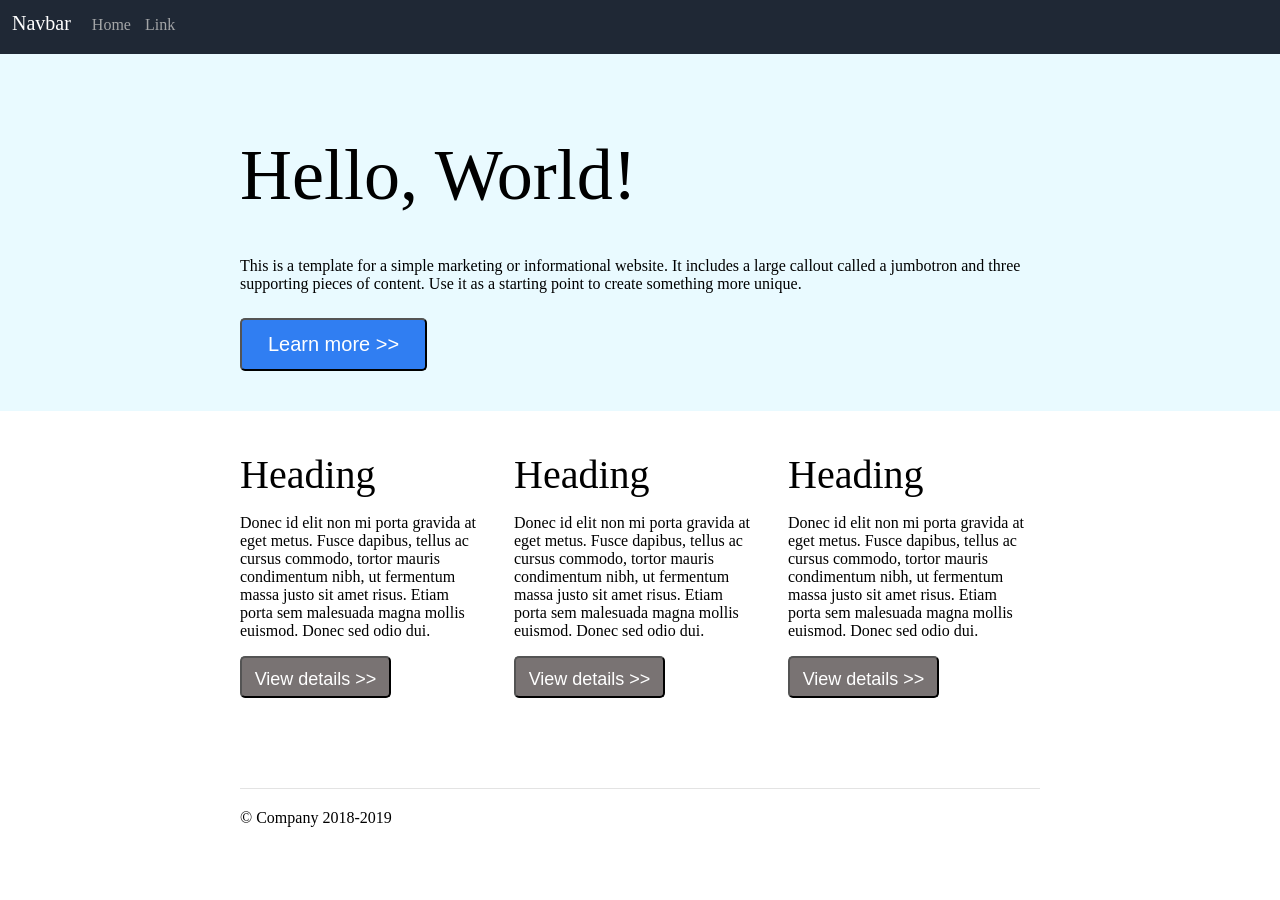
<file: homeworks/week6/hw1/index.html>
<!DOCTYPE html>
<html>
<head>
	<meta charset="UTF-8">
	<title>Dav's FE101_hw1</title>
	<link rel="stylesheet" href="./index.css">
</head>
<body>
	<div class="head">
		<div class="head__nav">
			Navbar
		</div>
		<div class="head__item">
				<div class="home">Home</div>
				<div class="link">Link</div>
		</div>
	</div>
	<div class="content">
		<div class="content1">
			<div class="content1__1">
				<div class="hello">Hello, World!</div>
				<p>This is a template for a simple marketing or informational website. It includes a large callout called a jumbotron and three supporting pieces of content. Use it as a starting point to create something more unique.
				</p>
				<button class="button">Learn more >></button>
			</div>
		</div>
		<div class="conten2">
			<div class="p1">
				<div class="heading">Heading</div>
				<p>Donec id elit non mi porta gravida at eget metus. Fusce dapibus, tellus ac cursus commodo, tortor mauris condimentum nibh, ut fermentum massa justo sit amet risus. Etiam porta sem malesuada magna mollis euismod. Donec sed odio dui.
				</p>
				<button class="p1__button">View details >></button>
			</div>
			<div class="p1">
				<div class="heading">Heading</div>
				<p>Donec id elit non mi porta gravida at eget metus. Fusce dapibus, tellus ac cursus commodo, tortor mauris condimentum nibh, ut fermentum massa justo sit amet risus. Etiam porta sem malesuada magna mollis euismod. Donec sed odio dui.
				</p>
				<button class="p1__button">View details >></button>
			</div>
			<div class="p1">
				<div class="heading">Heading</div>
				<p>Donec id elit non mi porta gravida at eget metus. Fusce dapibus, tellus ac cursus commodo, tortor mauris condimentum nibh, ut fermentum massa justo sit amet risus. Etiam porta sem malesuada magna mollis euismod. Donec sed odio dui.
				</p>
				<button class="p1__button">View details >></button>
			</div>
		</div>
	</div>
	<div class="footer">
		<div id="mark">© Company 2018-2019</div>
	</div>
</body>
</html>
</file>
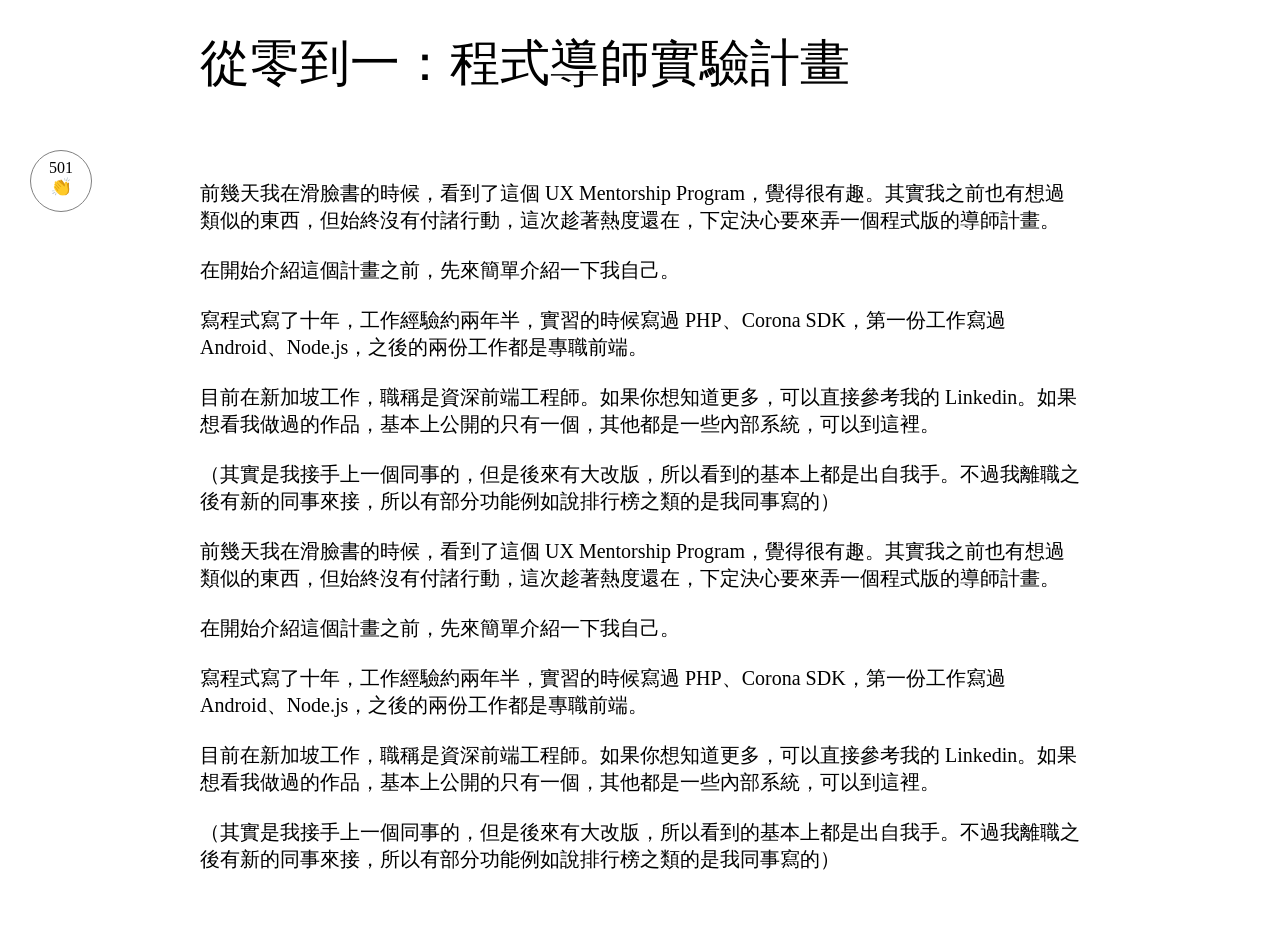
<file: homeworks/week6/hw2/index.html>
<!DOCTYPE html>
<html>
<head>
	<meta charset="UTF-8">
	<title>Dav's week6_hw2</title>
	<link rel="stylesheet" href="hw2.css">
</head>
<body>	
	<div class="head">
		從零到一：程式導師實驗計畫
	</div>
	<div class="content">
		<p>前幾天我在滑臉書的時候，看到了這個 UX Mentorship Program，覺得很有趣。其實我之前也有想過類似的東西，但始終沒有付諸行動，這次趁著熱度還在，下定決心要來弄一個程式版的導師計畫。

			在開始介紹這個計畫之前，先來簡單介紹一下我自己。

			寫程式寫了十年，工作經驗約兩年半，實習的時候寫過 PHP、Corona SDK，第一份工作寫過 Android、Node.js，之後的兩份工作都是專職前端。

			目前在新加坡工作，職稱是資深前端工程師。如果你想知道更多，可以直接參考我的 Linkedin。如果想看我做過的作品，基本上公開的只有一個，其他都是一些內部系統，可以到這裡。

		 	（其實是我接手上一個同事的，但是後來有大改版，所以看到的基本上都是出自我手。不過我離職之後有新的同事來接，所以有部分功能例如說排行榜之類的是我同事寫的）

			前幾天我在滑臉書的時候，看到了這個 UX Mentorship Program，覺得很有趣。其實我之前也有想過類似的東西，但始終沒有付諸行動，這次趁著熱度還在，下定決心要來弄一個程式版的導師計畫。

			在開始介紹這個計畫之前，先來簡單介紹一下我自己。

			寫程式寫了十年，工作經驗約兩年半，實習的時候寫過 PHP、Corona SDK，第一份工作寫過 Android、Node.js，之後的兩份工作都是專職前端。

			目前在新加坡工作，職稱是資深前端工程師。如果你想知道更多，可以直接參考我的 Linkedin。如果想看我做過的作品，基本上公開的只有一個，其他都是一些內部系統，可以到這裡。

			 （其實是我接手上一個同事的，但是後來有大改版，所以看到的基本上都是出自我手。不過我離職之後有新的同事來接，所以有部分功能例如說排行榜之類的是我同事寫的）
		</p>
	</div>
	<div class="clap">
		<div class="clap__number">501</div>
		<div class="clap__icon">👏</div>
	</div>
</body>
</html>
</file>
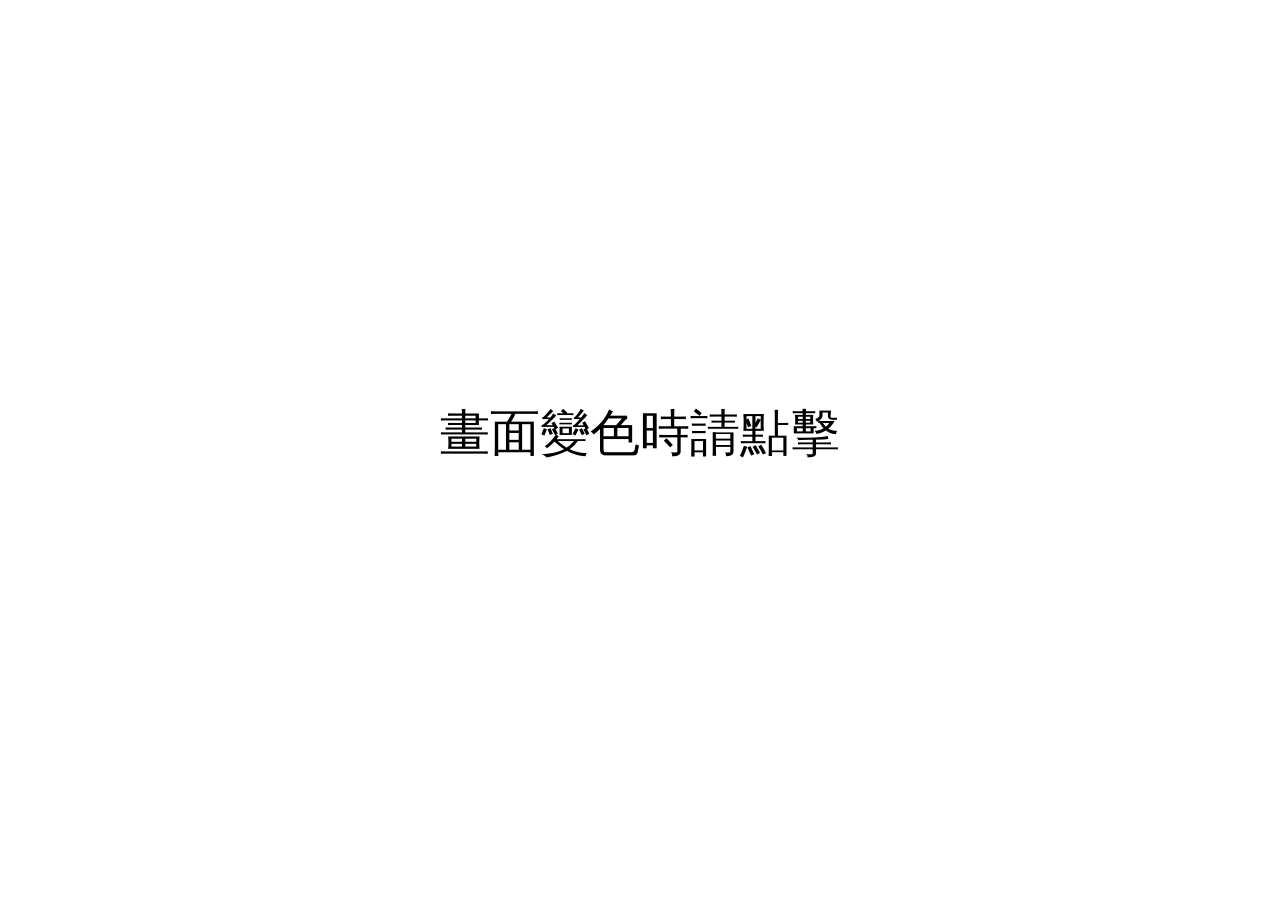
<file: homeworks/week7/hw1/index.html>
<!DOCTYPE html>
<html>
<head>
	<meta charset="UTF-8">
	<title>week7_hw1</title>
	<link rel="stylesheet" href="./hw1.css">
</head>
<body>
	<div class="inner">
		<div class="title">畫面變色時請點擊</div>
	</div>
	<script src="hw1.js"></script>
</body>
</html>
</file>
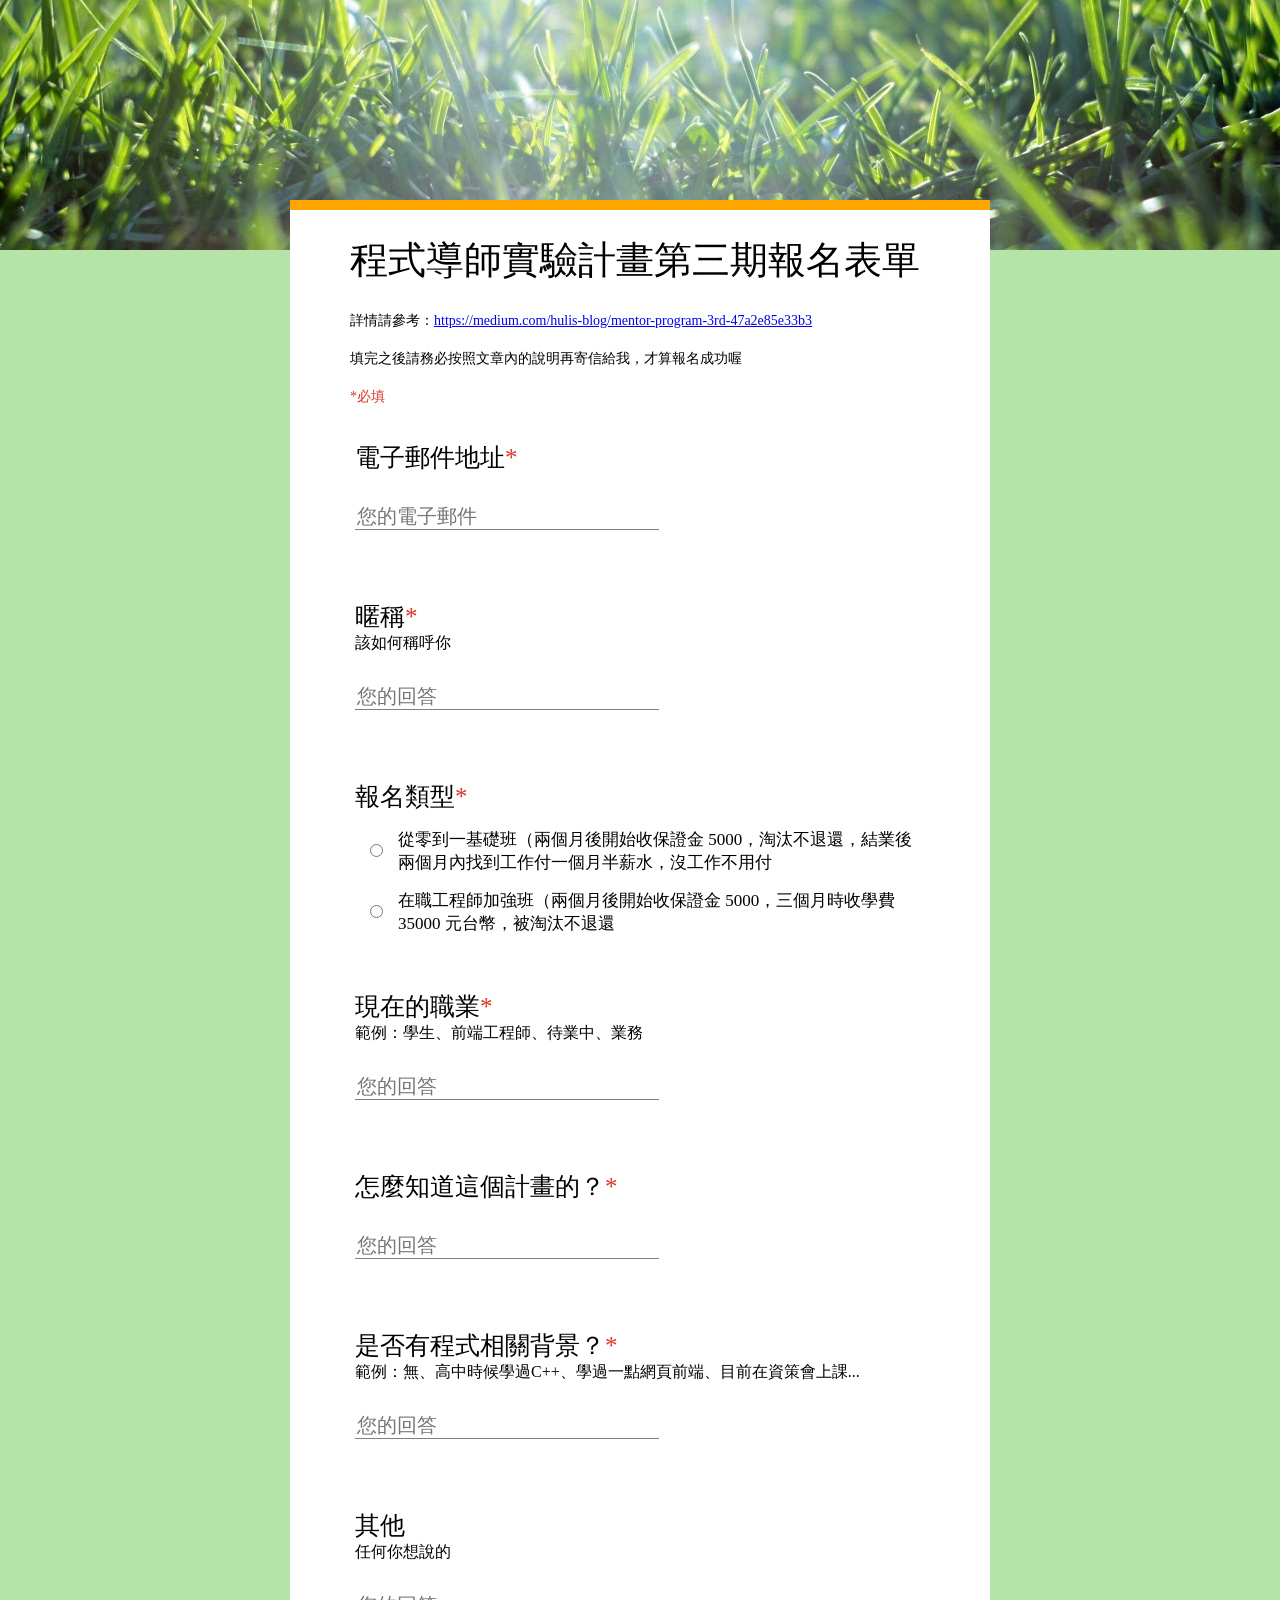
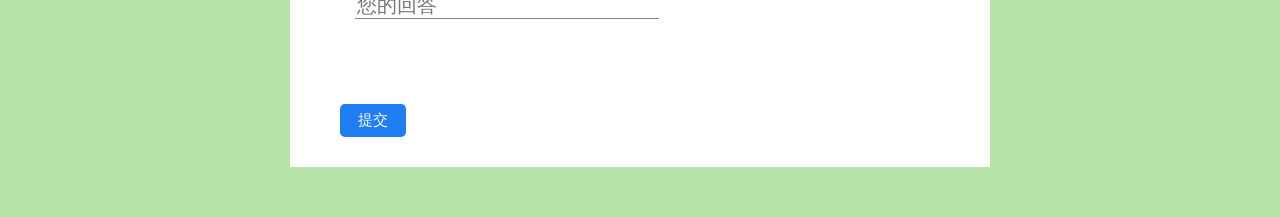
<file: homeworks/week7/hw2/index.html>
<!DOCTYPE html>
<html>
<head>
	<meta charset="UTF-8">
	<title>Week7-Hw2</title>
	<link rel="stylesheet" type="text/css" href="./hw2.css">
</head>
<body>
<div class='banner'></div>
<div id="form">
	<div id="content">
		<h1 class='content-title'>程式導師實驗計畫第三期報名表單</h1>
		<div id='intro'>詳情請參考：<a href="https://medium.com/hulis-blog/mentor-program-3rd-47a2e85e33b3" target="blank">https://medium.com/hulis-blog/mentor-program-3rd-47a2e85e33b3</a></div>
		<div id='intro2'>填完之後請務必按照文章內的說明再寄信給我，才算報名成功喔</div>
		<div id="must-filled">*必填</div>

		<div class="content-block">
			<div class="content-block-title">電子郵件地址<span class='red-star'>*</span></div>
			<input type="email" class="content-block-input" placeholder="您的電子郵件" name='0'>
			<div class="content-block-warning">這是必填問題</div>
		</div>
		<div class="content-block">
			<div class="content-block-title">暱稱<span class='red-star'>*</span></div>
			<div class="content-block-subtitle">該如何稱呼你</div>
			<input type="email" class="content-block-input" placeholder="您的回答" name='1'>
			<div class="content-block-warning">這是必填問題</div>
		</div>
		<div class="content-wrap-block">
			<div class="content-block-title">報名類型<span class='red-star'>*</span></div>
			<div class="content-block-wrap">
				<input type="radio" class="content-block-radio" name="op" id='op1'>
				<label for="op1" name='op-label'>
					從零到一基礎班（兩個月後開始收保證金 5000，淘汰不退還，結業後兩個月內找到工作付一個月半薪水，沒工作不用付
				</label>
			</div>
			<div class="content-block-wrap">
				<input type="radio" class="content-block-radio" name="op" id='op2'>
				<label for="op2" name='op-label'>
					在職工程師加強班（兩個月後開始收保證金 5000，三個月時收學費 35000 元台幣，被淘汰不退還
				</label>
			</div>
			<div class="content-block-wrap-warning">這是必填問題</div>
		</div>
		<div class="content-block">
			<div class="content-block-title">現在的職業<span class='red-star'>*</span></div>
			<div class="content-block-subtitle">
				範例：學生、前端工程師、待業中、業務
			</div>
			<input type="text" class="content-block-input" placeholder="您的回答" name='2'>
			<div class="content-block-warning">這是必填問題</div>
		</div>
		<div class="content-block">
			<div class="content-block-title">怎麼知道這個計畫的？<span class='red-star'>*</span></div>
			<input type="email" class="content-block-input" placeholder="您的回答" name='3'>
			<div class="content-block-warning">這是必填問題</div>
		</div>
		<div class="content-block">
			<div class="content-block-title">是否有程式相關背景？<span class='red-star'>*</span></div>
			<div class="content-block-subtitle">
				範例：無、高中時候學過C++、學過一點網頁前端、目前在資策會上課...
			</div>
			<input type="email" class="content-block-input" placeholder="您的回答" name='4'>
			<div class="content-block-warning">這是必填問題</div>
		</div>
		<div class="content-block">
			<div class="content-block-title">其他</div>
			<div class="content-block-subtitle">
				任何你想說的
			</div>
			<input type="email" class="content-block-input" placeholder="您的回答" name='5'>
		</div>
		<div class="content-btn">提交</div>
	</div>
</div>


<script type="text/javascript" src='hw2.js'></script>
</body>
</html>
</file>
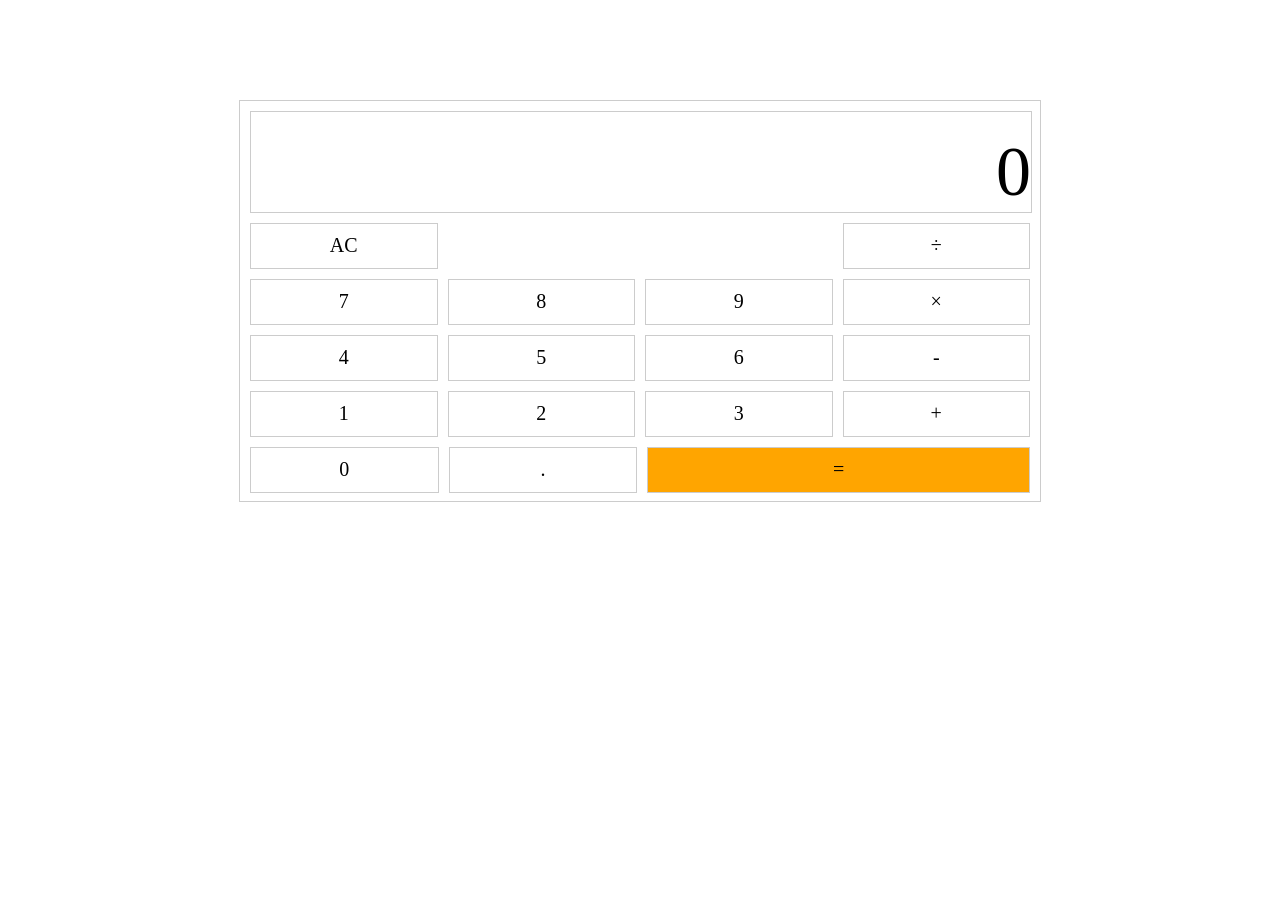
<file: homeworks/week7/hw3/index.html>
<!DOCTYPE html>
<html lang="en">
<head>
	<meta charset="UTF-8">
	<title>week7_hw3</title>
	<link rel="stylesheet" href="hw3.css">
</head>
<body>
	<div id='main' class='same-border'>
		<div id="body">
			<div id="header" class='same-border'>
				<div id="result">0</div>
			</div>
			<div id="wrap">
				<div class="row">
					<div class="btn">AC</div>
					<div class="btn"></div>
					<div class="btn"></div>
					<div class="btn">÷</div>
				</div>
				<div class="row">
					<div class="btn">7</div>
					<div class="btn">8</div>
					<div class="btn">9</div>
					<div class="btn">×</div>
				</div>
				<div class="row">
					<div class="btn">4</div>
					<div class="btn">5</div>
					<div class="btn">6</div>
					<div class="btn">-</div>
				</div>
				<div class="row">
					<div class="btn">1</div>
					<div class="btn">2</div>
					<div class="btn">3</div>
					<div class="btn">+</div>
				</div>
				<div class="row">
					<div class="btn">0</div>
					<div class="btn">.</div>
					<div class="btn">=</div>
				</div>
			</div>
		</div>
	</div>
	<script src='hw3.js'></script>
</body>
</html>
</file>
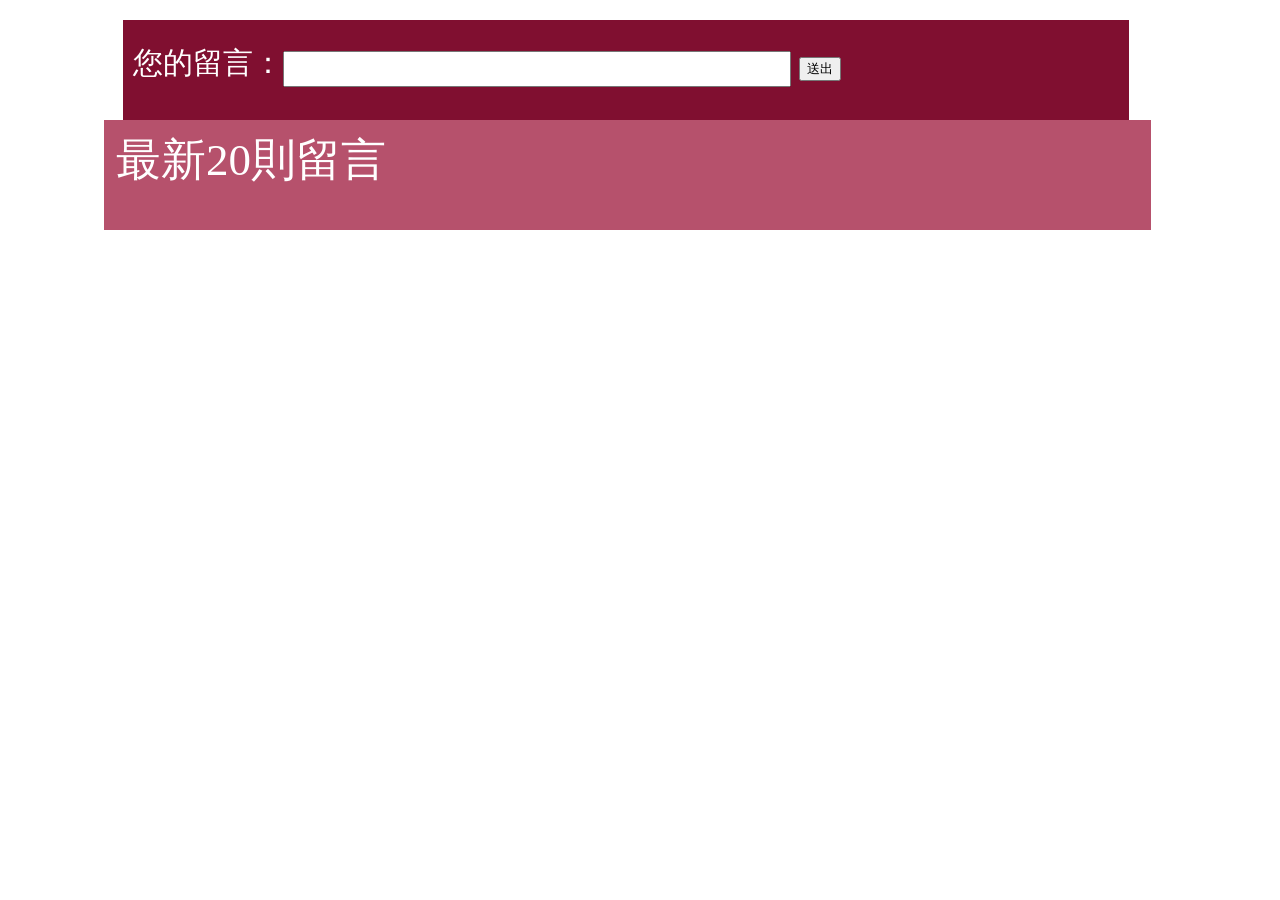
<file: homeworks/week8/hw2/index.html>
<!DOCTYPE html>
		<html lang="en">
		<head>
			<meta charset="UTF-8">
			<title>Week8_hw2</title>
			<link rel="stylesheet" href="week8_hw2.css">
		</head>
		<body>
			<div class="add__msg">
				您的留言：<input type="text" class='add__msg__input'>
				<button class='add__msg__btn'>送出</button>
			</div>
			<div class="review__msg">
				<div class="review__msg__title">最新20則留言</div>
				<ol class='review__msg__list'></ol>
			</div>
			<script src='week8_hw2.js'></script>
		</body>
		</html>
</file>
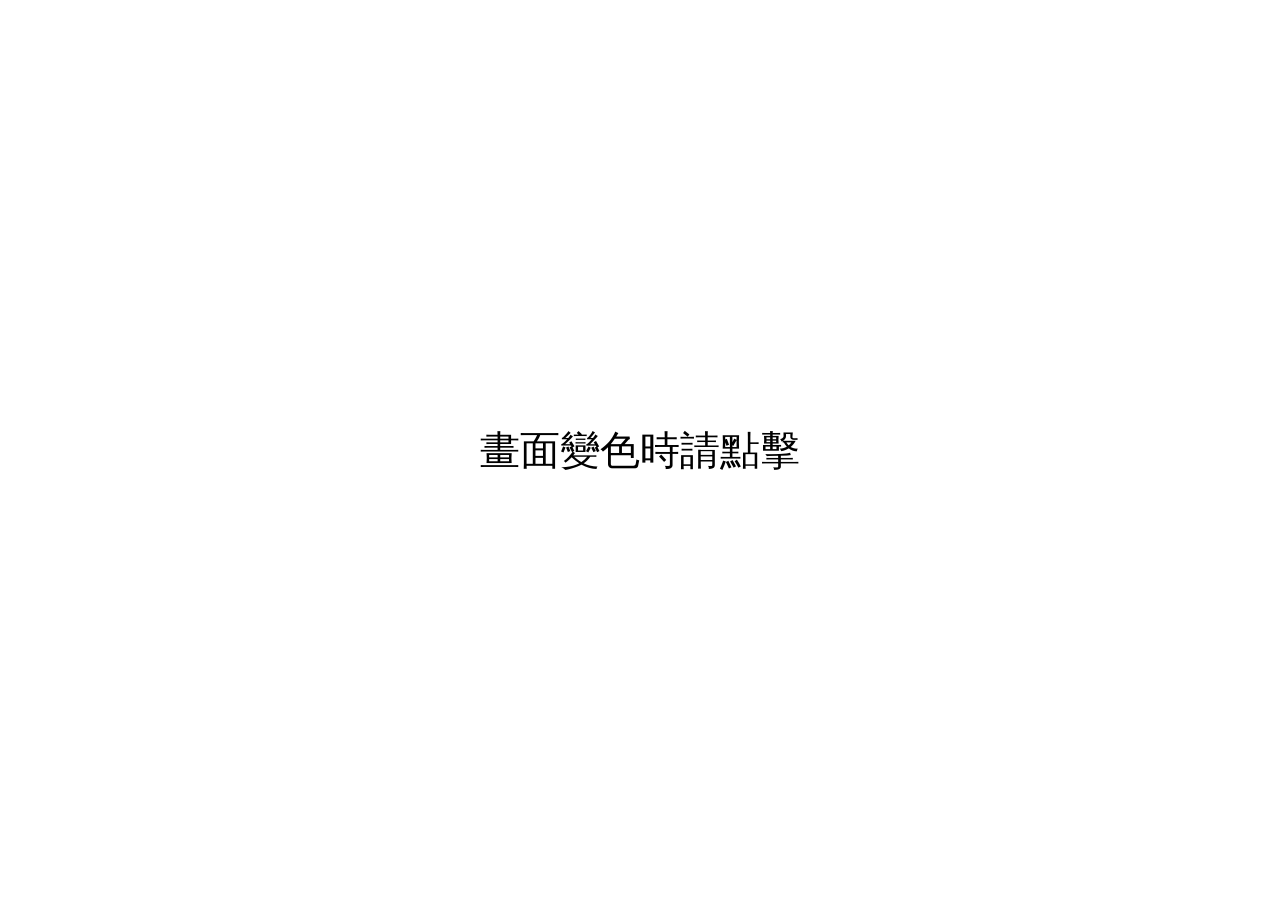
<file: examples/week7/hw1.html>
<!DOCTYPE html>
<html>
  <head>
  <meta charset="UTF-8">
  <style>
    body {
      margin: 0;
      padding: 0;
    }
    .text {
      font-size: 40px;
      height: 100vh;
      display: flex;
      align-items: center;
      justify-content: center;
      text-align: center;
      flex-direction: column;
    }
    .hide {
      display: none;
    }
  </style>
  </head>
  <body>
    <div class="text">畫面變色時請點擊
      <div><button class="hide">再玩一次</button></div>
    </div>
  </body>
  <script>
    let startTime = null
    let isOver = false
    let timer = null

    function startGame() {
      startTime = null
      isOver = false
      document.querySelector('body').style.background = "white"
      timer = setTimeout(() => {
        document.querySelector('body').style.background = "orange"
        startTime = new Date()
      }, Math.random() * 2000 + 1000) 
    }
    
    startGame()

    document.querySelector('button').addEventListener('click', function(e) {
      document.querySelector('button').classList.toggle('hide')
      startGame()
      e.stopPropagation()
    })

    document.addEventListener('click', function() {
      if (isOver) return
      if (!startTime) {
        clearTimeout(timer)
        alert('還沒變色喔，失敗！')
      } else {
        alert('你的成績：' + ((new Date() - startTime) / 1000).toFixed(2) + '秒')
      }
      isOver = true
      document.querySelector('button').classList.toggle('hide')
    })


  </script>
</html>
</file>
<file: homeworks/week6/hw1/index.css>
body {
	margin:0;
}
.head {
	background: #1f2835;
	height: 54px;
	margin:0 auto;
	position: fixed;
	top:0;
	left:0;
	width:100%;
	display:inline-block
}

.head *{
		display:inline-block;
}

.head__nav {
	font-size:20px;
	color:white;
	margin:12px;
}

.head__item *{
	color:#a3a5a7;
	margin: 5px;
}

.home:hover {
	color:white;
}

.link:hover {
	color:white;
}

.content1 {
	margin-top: 54px;
	background:#E9FAFF;
}
.content1__1 {
	margin: 0 auto;
	max-width: 800px;
	padding: 40px 20px;
}

.content1__1 > p{
	margin: 0;
}

.hello {
	font-size:72px;
	padding: 40px 0;
}

.button {
	margin-top:25px;
	width: 187px;
	height: 53px;
	padding:13px 20px;
	color:white;
	font-size: 20px;
	background: #307ef2;
	border-radius: 5px;
	box-sizing: border-box;
	transition: background-color 0.5s;
}

.button:hover {
	background-color: #0c479f;
}

.conten2{
	margin: 0 auto;
	max-width: 800px;
	padding:40px 20px;
}

.conten2 .p1{
	display: inline-block;
	max-width:245px;
	box-sizing:border-box
}

.conten2 div:nth-child(2){
	margin:0 25px;
}

.heading{
	font-size:40px;

}

.p1__button{
	width: 151px;
	height: 42px;
	color:white;
	font-size: 18px;
	line-height:42px;
	background: #797373;
	border-radius: 5px;
	box-sizing: border-box;
	padding:0 10px;
	transition: background-color 0.5s;
}

.p1__button:hover{
	background-color: #534e4e;
}

#mark{
	margin: 50px auto;
	max-width: 800px;
	border-top:0.5px solid #E3E3E3;
	padding-top: 20px;
}
</file>
<file: homeworks/week6/hw2/hw2.css>
body{
	margin: 0;
	max-width: 900px;
	margin: 0 auto;
}

.head{
	font-size:50px;
	margin: 20px 0;
	font-weight:300;
	padding:10px 10px
 }

.content{
	font-size: 20px;
	white-space: pre-line;
	padding:10px 10px;
}

.clap{
	position: absolute;
	left: 30px;
	top: 150px;
	border:1px solid grey;
	height: 60px;
	width: 60px;
	border-radius: 50%;
}
@media screen and (max-width: 1200px){
		.clap{
			display: none;
		}
}

.clap div{
	text-align:center;
}

.clap div:hover{
	cursor:pointer;
}

.clap__number{
	margin: 8px 0 0 0;
}
</file>
<file: homeworks/week7/hw1/hw1.css>
body {
	
	margin: 0;
}
.inner {
	position: absolute;
	height: 70px;
	width: 500px;
	margin-top: -50px;
	margin-left: -250px;
	top: 50%;
	left: 50%;
  box-sizing: border-box;
}

.title {
	text-align: center;
	font-size: 50px;
}

.again {
	position: relative;
	height: 20px;
	width: 70px;
	top: 50%;
	left:50%;
	margin-left: -35px;
	margin-top: -10px;
}

.BG-orange {
	background: orange;
}
</file>
<file: homeworks/week7/hw2/hw2.css>
body {
	margin: 0;
	background: rgb(182, 228, 168);
}

.banner {
	background-image: url(./hw2-img.jpg);
	background-position: center;
	height: 250px;
	max-width:100% ;
}

#form {
	position: relative;
	top: -50px;
	max-width: 700px;
	margin: 0 auto;
	border-top: 10px solid orange;
	
	background: white;
}

#content {
	max-width: 600px;
	margin: 0 auto;
}

.content-title {
	  font-weight: 400;
    font-size: 38px;
    padding: 0 10px;
}

#intro {
	font-size: 14px;
	padding: 0 10px;
	margin-top: 20px;
}

#intro2 {
	font-size: 14px;
	padding: 0 10px;
	margin-top: 20px;
}

#must-filled {
	font-size: 14px;
	padding: 0 10px;
	margin-top: 20px;
	margin-bottom: 20px;
	color: #da362c;
}

.content-block {
	margin: 10px 0;
	padding: 15px;
}

.content-wrap-block {
	margin: 10px 0;
	padding: 15px;
}

.content-block-title {
	font-size: 25px;
}

.red-star {
	color: #da362c;
}

.content-block-wrap{
	display: flex;
	align-items: center;
	font-size: 17px;
	margin: 15px 0;
}
.content-block-radio{
	border-color: #da362c;
	margin: 15px;
}

.content-block-input {
	width: 300px;
	margin: 30px 0;
	font-size: 20px;
	outline: none;
	border: none;
	border-bottom: 1px solid grey;
	transition: all 0.3s;
	color:rgba(0,0,0,0.37);
	
}

.content-block-input:focus{
	border-bottom: 2px solid brown;
}

.content-block-warning {
	font-size: 15px;
	color:#da362c;
	display: none;
}

.content-block-wrap-warning {
	font-size: 15px;
	color:#da362c;
	display: none;
}

.content-btn {
	margin: 30px 0;
	background: #1F7EF2;
	color:white;
	display:inline-block;
	padding: 7px 18px;
	border-radius:5px;
	font-size: 15px;
}
.content-btn:hover {
	cursor: pointer;
}

.bg-changed {
	background-color: #fce8e6;
}

.show-warning-text {
	display:block;
}

.input-font-changed {
	color: black;
}

.input-clicked {
	border-bottom: 1px solid pink;
}

.input-clicked:focus {
	border-bottom: 1px solid red;
}
</file>
<file: homeworks/week8/hw2/week8_hw2.css>
body {
	font-size: 30px;
	margin: 0;
	color: white;
}

.add__msg {
    margin-top: 20px;
    margin-left: 123px;
    background: #800F30;
    height: 80px;
    line-height: 65px;
    padding: 10px;
    width: 77%;
}

.add__msg__input {
	width: 500px;
	line-height: 30px;
}

.add__msg__btn:hover {
	cursor: pointer;
}

.review__msg {
	  background: #B6516C;
	  margin-left: 104px;
	  padding: 10px 50px;
	  width: 74%;
}

.review__msg__title {
	font-size: 45px;
	margin-left: -38px;
}

.review__msg__list {
	margin-top:10px;
}
</file>
<file: homeworks/week7/hw3/hw3.css>
body{
	margin:0;
}

.same-border {
	border: 0.3px	solid #CCCCCC;
}

#main {
	width: 800px;
	height: 400px;
	position: relative;
	margin: 0 auto;
	top: 100px;
}

#body {
	margin: 10px;
}

#header {
	position: relative;
	width: 100%;
	height: 100px;
	margin-bottom: 10px;
} 

#result {
	position: absolute;
	bottom: 0px;
	right: 0px;
	font-size:70px;
}

#wrap {
	width: 100%;
	height: 230px;
}

.row {
	width: 100%;
	height: 20%;
	display:flex;
}

.row:first-child > .btn:nth-child(2) {
	visibility:hidden;
}

.row:first-child > .btn:nth-child(3) {
	visibility:hidden;
}


.row:not(first-child){
	margin-bottom:10px;
}

.row:last-child > .btn:nth-child(1) {
	width:24.5%;
}

.row:last-child > .btn:nth-child(2) {
	width:24.5%;
}

.row:last-child > .btn:last-child {
	width:50%;
	background: orange;
}

.btn {
	width:25%;
	text-align:center;
	padding-top:10px;
	border: 0.3px	solid #CCCCCC;
	font-size: 20px;
	cursor: pointer;
}

.btn:nth-child(n+2){
	margin-left:10px;
}
</file>
